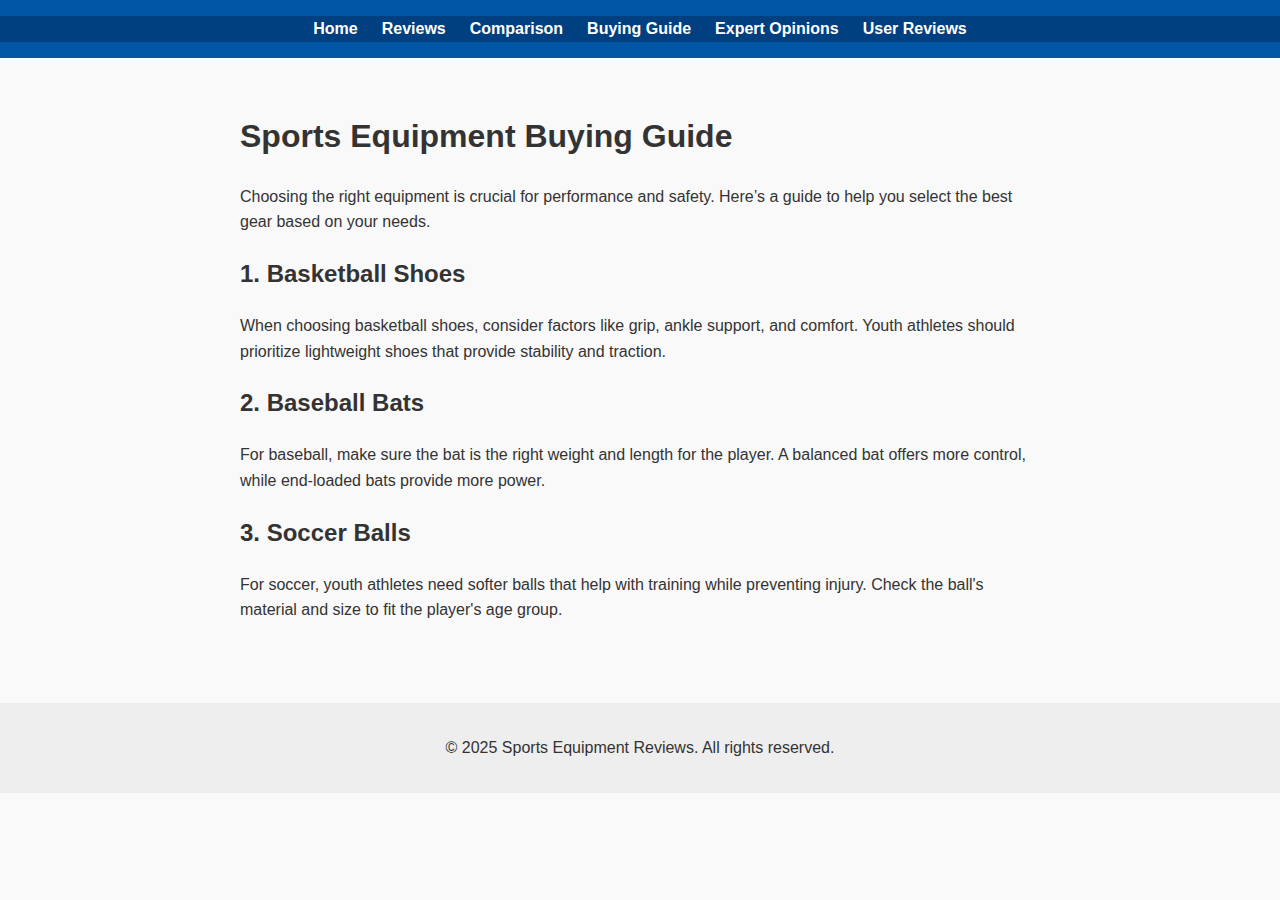
<file: buying-guide.html>
<!DOCTYPE html>
<html lang="en">
<head>
    <meta charset="UTF-8">
    <meta name="viewport" content="width=device-width, initial-scale=1.0">
    <title>Buying Guide - Sports Equipment Reviews</title>
    <link rel="stylesheet" href="styles.css">
</head>
<body>
    <header>
        <nav>
            <ul>
                <li><a href="index.html">Home</a></li>
                <li><a href="reviews.html">Reviews</a></li>
                <li><a href="comparison.html">Comparison</a></li>
                <li><a href="buying-guide.html">Buying Guide</a></li>
                <li><a href="expert-opinions.html">Expert Opinions</a></li>
                <li><a href="user-reviews.html">User Reviews</a></li>
            </ul>
        </nav>
    </header>

    <main>
        <section class="buying-guide">
            <h1>Sports Equipment Buying Guide</h1>
            <p>Choosing the right equipment is crucial for performance and safety. Here’s a guide to help you select the best gear based on your needs.</p>

            <h2>1. Basketball Shoes</h2>
            <p>When choosing basketball shoes, consider factors like grip, ankle support, and comfort. Youth athletes should prioritize lightweight shoes that provide stability and traction.</p>

            <h2>2. Baseball Bats</h2>
            <p>For baseball, make sure the bat is the right weight and length for the player. A balanced bat offers more control, while end-loaded bats provide more power.</p>

            <h2>3. Soccer Balls</h2>
            <p>For soccer, youth athletes need softer balls that help with training while preventing injury. Check the ball's material and size to fit the player's age group.</p>
        </section>
    </main>

    <footer>
        <p>&copy; 2025 Sports Equipment Reviews. All rights reserved.</p>
    </footer>
    <script src="script.js"></script>

</body>
</html>
</file>
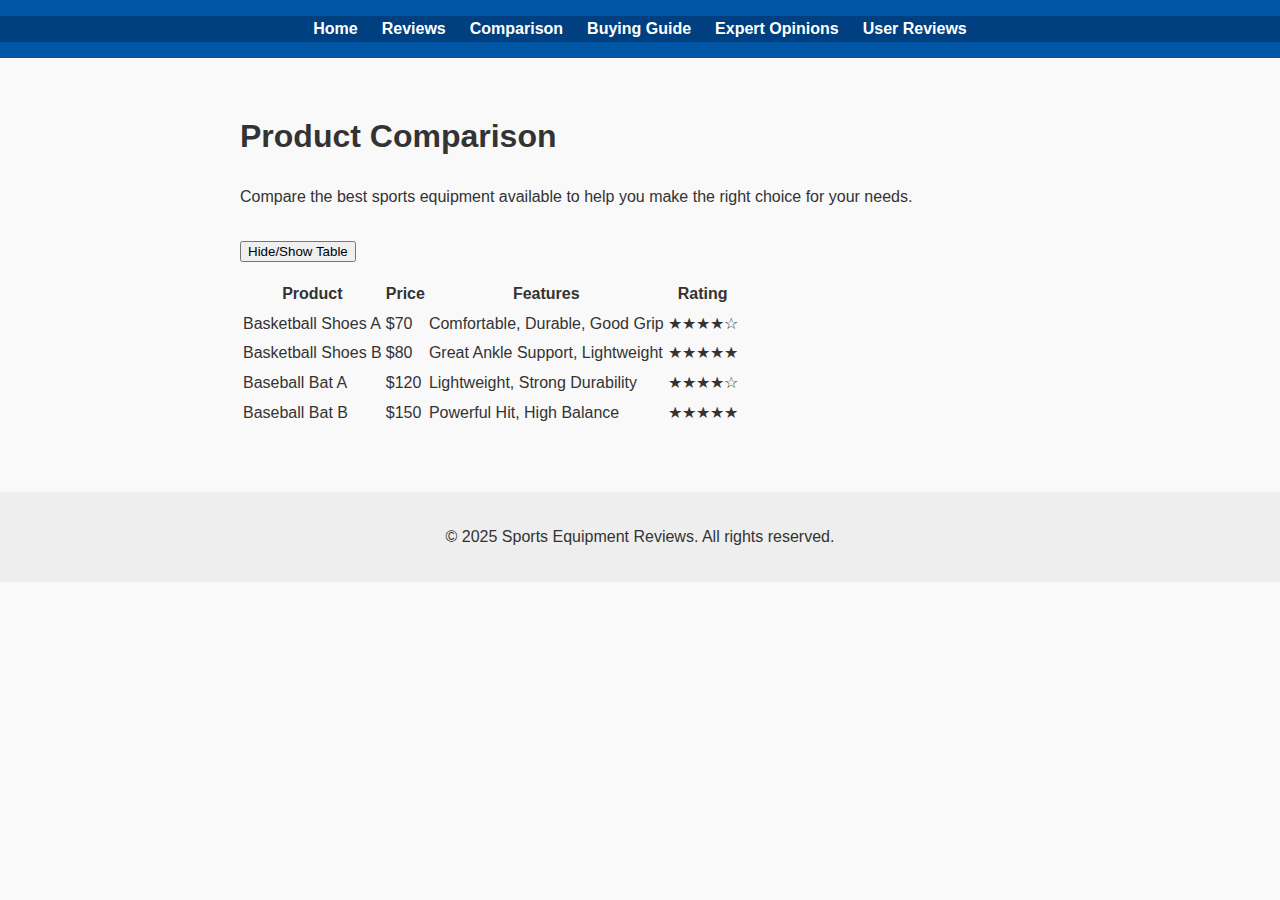
<file: comparison.html>
<!DOCTYPE html>
<html lang="en">
<head>
    <meta charset="UTF-8">
    <meta name="viewport" content="width=device-width, initial-scale=1.0">
    <title>Comparison - Sports Equipment Reviews</title>
    <link rel="stylesheet" href="styles.css">
</head>
<body>
    <header>
        <nav>
            <ul>
                <li><a href="index.html">Home</a></li>
                <li><a href="reviews.html">Reviews</a></li>
                <li><a href="comparison.html">Comparison</a></li>
                <li><a href="buying-guide.html">Buying Guide</a></li>
                <li><a href="expert-opinions.html">Expert Opinions</a></li>
                <li><a href="user-reviews.html">User Reviews</a></li>
            </ul>
        </nav>
    </header>

    <main>
        <section class="comparison">
            <h1>Product Comparison</h1>
            <p>Compare the best sports equipment available to help you make the right choice for your needs.</p>

            <table>
                <tr>
                    <th>Product</th>
                    <th>Price</th>
                    <th>Features</th>
                    <th>Rating</th>
                </tr>
                <tr>
                    <td>Basketball Shoes A</td>
                    <td>$70</td>
                    <td>Comfortable, Durable, Good Grip</td>
                    <td>★★★★☆</td>
                </tr>
                <tr>
                    <td>Basketball Shoes B</td>
                    <td>$80</td>
                    <td>Great Ankle Support, Lightweight</td>
                    <td>★★★★★</td>
                </tr>
                <tr>
                    <td>Baseball Bat A</td>
                    <td>$120</td>
                    <td>Lightweight, Strong Durability</td>
                    <td>★★★★☆</td>
                </tr>
                <tr>
                    <td>Baseball Bat B</td>
                    <td>$150</td>
                    <td>Powerful Hit, High Balance</td>
                    <td>★★★★★</td>
                </tr>
            </table>
        </section>
    </main>

    <footer>
        <p>&copy; 2025 Sports Equipment Reviews. All rights reserved.</p>
    </footer>
    <script src="script.js"></script>

</body>
</html>
</file>
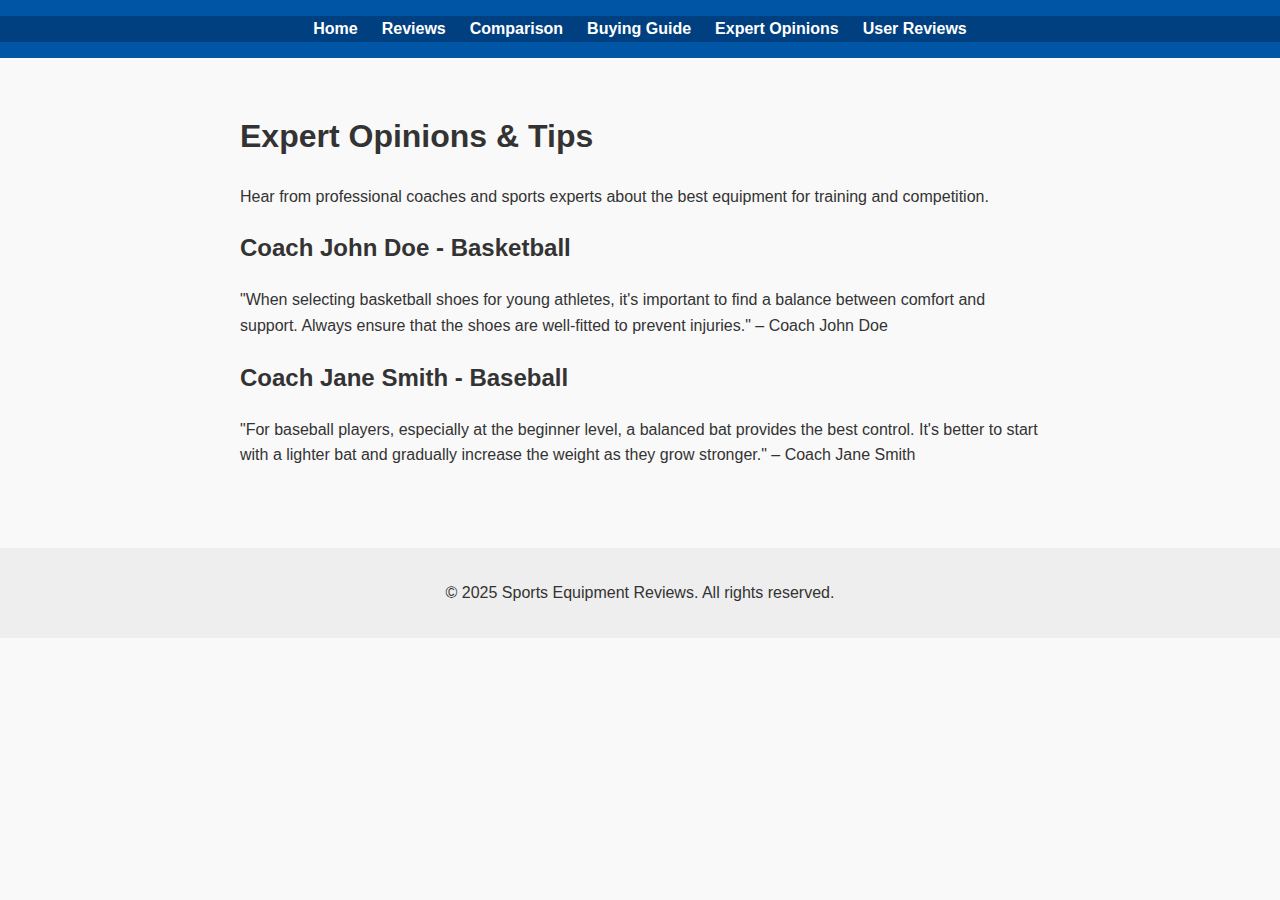
<file: expert-opinions.html>
<!DOCTYPE html>
<html lang="en">
<head>
    <meta charset="UTF-8">
    <meta name="viewport" content="width=device-width, initial-scale=1.0">
    <title>Expert Opinions - Sports Equipment Reviews</title>
    <link rel="stylesheet" href="styles.css">
</head>
<body>
    <header>
        <nav>
            <ul>
                <li><a href="index.html">Home</a></li>
                <li><a href="reviews.html">Reviews</a></li>
                <li><a href="comparison.html">Comparison</a></li>
                <li><a href="buying-guide.html">Buying Guide</a></li>
                <li><a href="expert-opinions.html">Expert Opinions</a></li>
                <li><a href="user-reviews.html">User Reviews</a></li>
            </ul>
        </nav>
    </header>

    <main>
        <section class="expert-opinions">
            <h1>Expert Opinions & Tips</h1>
            <p>Hear from professional coaches and sports experts about the best equipment for training and competition.</p>

            <h2>Coach John Doe - Basketball</h2>
            <p>"When selecting basketball shoes for young athletes, it's important to find a balance between comfort and support. Always ensure that the shoes are well-fitted to prevent injuries." – Coach John Doe</p>

            <h2>Coach Jane Smith - Baseball</h2>
            <p>"For baseball players, especially at the beginner level, a balanced bat provides the best control. It's better to start with a lighter bat and gradually increase the weight as they grow stronger." – Coach Jane Smith</p>
        </section>
    </main>

    <footer>
        <p>&copy; 2025 Sports Equipment Reviews. All rights reserved.</p>
    </footer>
    <script src="script.js"></script>

</body>
</html>
</file>
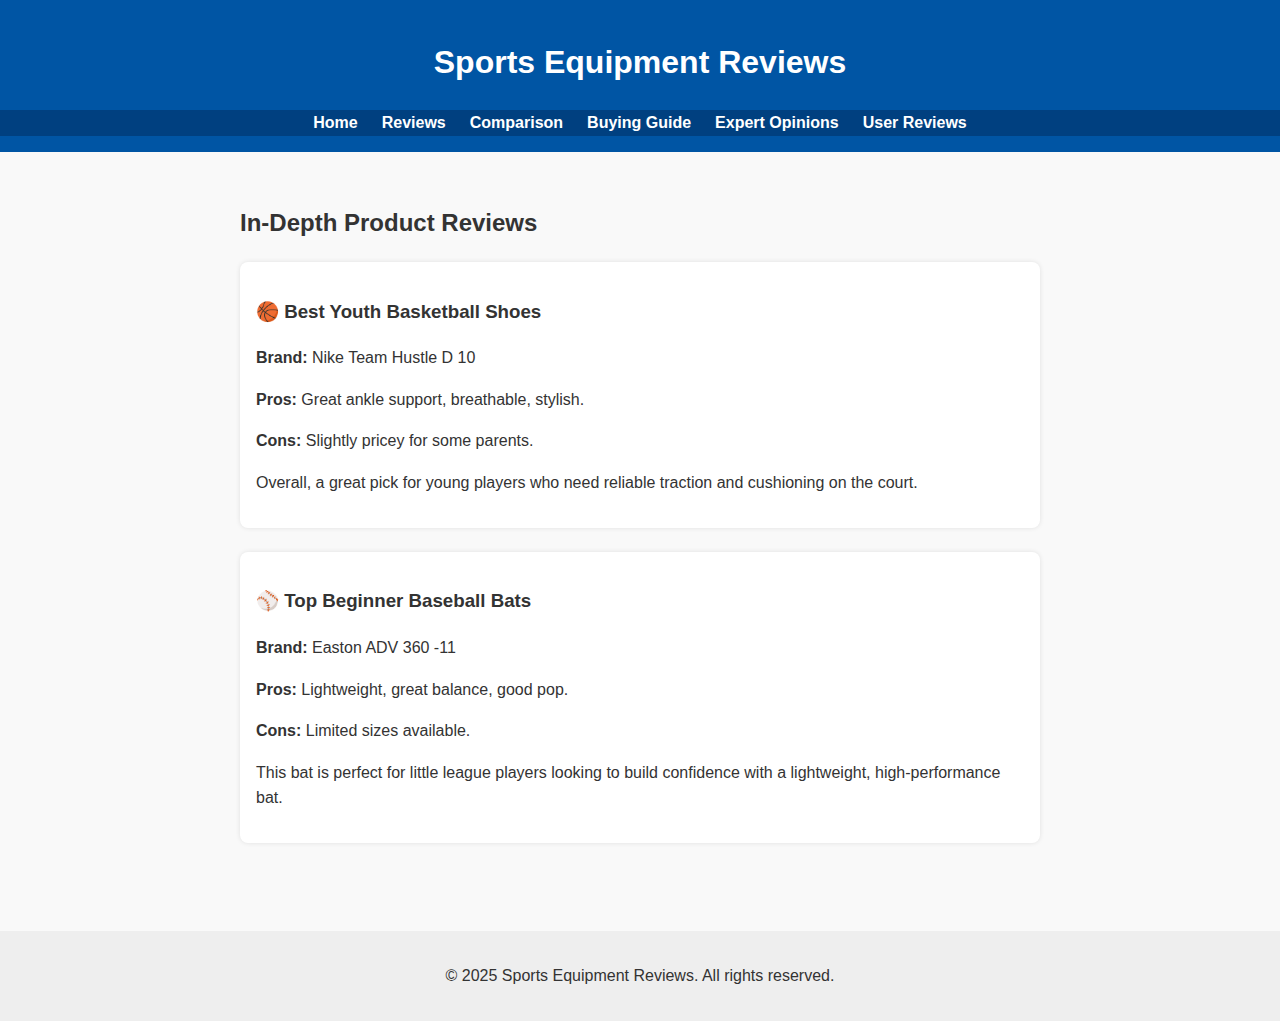
<file: reviews.html>
<!DOCTYPE html>
<html lang="en">
<head>
  <meta charset="UTF-8" />
  <meta name="viewport" content="width=device-width, initial-scale=1.0"/>
  <title>Reviews - Sports Equipment</title>
  <link rel="stylesheet" href="styles.css" />
</head>
<body>
  <header>
    <h1>Sports Equipment Reviews</h1>
    <nav>
      <ul>
        <li><a href="index.html">Home</a></li>
        <li><a href="reviews.html">Reviews</a></li>
        <li><a href="comparison.html">Comparison</a></li>
        <li><a href="buying-guide.html">Buying Guide</a></li>
        <li><a href="expert-opinions.html">Expert Opinions</a></li>
        <li><a href="user-reviews.html">User Reviews</a></li>
      </ul>
    </nav>
  </header>

  <main>
    <h2>In-Depth Product Reviews</h2>

    <article class="review">
      <h3>🏀 Best Youth Basketball Shoes</h3>
      <p><strong>Brand:</strong> Nike Team Hustle D 10</p>
      <p><strong>Pros:</strong> Great ankle support, breathable, stylish.</p>
      <p><strong>Cons:</strong> Slightly pricey for some parents.</p>
      <p>Overall, a great pick for young players who need reliable traction and cushioning on the court.</p>
    </article>

    <article class="review">
      <h3>⚾ Top Beginner Baseball Bats</h3>
      <p><strong>Brand:</strong> Easton ADV 360 -11</p>
      <p><strong>Pros:</strong> Lightweight, great balance, good pop.</p>
      <p><strong>Cons:</strong> Limited sizes available.</p>
      <p>This bat is perfect for little league players looking to build confidence with a lightweight, high-performance bat.</p>
    </article>
  </main>

  <footer>
    <p>&copy; 2025 Sports Equipment Reviews. All rights reserved.</p>
  </footer>
  <script src="script.js"></script>


</body>
</html>
</file>
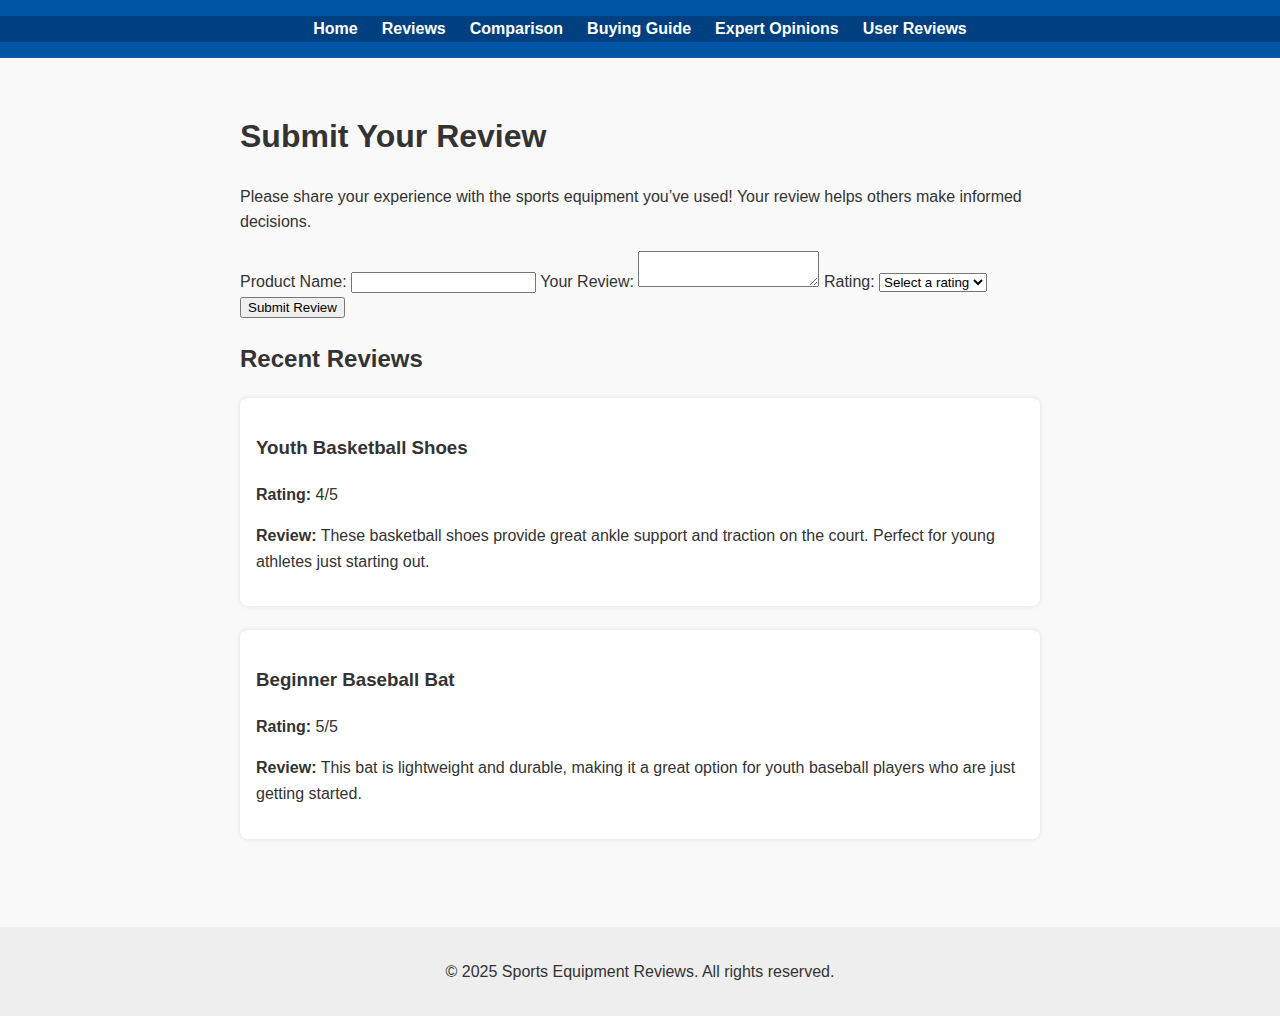
<file: user-reviews.html>
<!DOCTYPE html>
<html lang="en">
<head>
    <meta charset="UTF-8">
    <meta name="viewport" content="width=device-width, initial-scale=1.0">
    <title>User Reviews - Sports Equipment Reviews</title>
    <link rel="stylesheet" href="styles.css">
</head>
<body>
    <header>
        <nav>
            <ul>
                <li><a href="index.html">Home</a></li>
                <li><a href="reviews.html">Reviews</a></li>
                <li><a href="comparison.html">Comparison</a></li>
                <li><a href="buying-guide.html">Buying Guide</a></li>
                <li><a href="expert-opinions.html">Expert Opinions</a></li>
                <li><a href="user-reviews.html">User Reviews</a></li>
            </ul>
        </nav>
    </header>

    <main>
        <h1>Submit Your Review</h1>
        <p>Please share your experience with the sports equipment you’ve used! Your review helps others make informed decisions.</p>

        <!-- Review Form -->
        <form action="https://formspree.io/f/xgvkaeko" method="POST">
            <label for="product-name">Product Name:</label>
            <input type="text" id="product-name" name="product-name" required>

            <label for="review">Your Review:</label>
            <textarea id="review" name="review" required></textarea>

            <label for="rating">Rating:</label>
            <select id="rating" name="rating" required>
                
                <option value="" disabled selected>Select a rating</option>

                <option value="1">1 Star</option>
                <option value="2">2 Stars</option>
                <option value="3">3 Stars</option>
                <option value="4">4 Stars</option>
                <option value="5">5 Stars</option>
            </select>

            <button type="submit">Submit Review</button>
        </form>

        <h2>Recent Reviews</h2>
        <!-- Sample Reviews Section -->
        <div class="sample-reviews">
            <div class="review">
                <h3>Youth Basketball Shoes</h3>
                <p><strong>Rating:</strong> 4/5</p>
                <p><strong>Review:</strong> These basketball shoes provide great ankle support and traction on the court. Perfect for young athletes just starting out.</p>
            </div>
            <div class="review">
                <h3>Beginner Baseball Bat</h3>
                <p><strong>Rating:</strong> 5/5</p>
                <p><strong>Review:</strong> This bat is lightweight and durable, making it a great option for youth baseball players who are just getting started.</p>
            </div>
        </div>
    </main>

    <footer>
        <p>&copy; 2025 Sports Equipment Reviews. All rights reserved.</p>
    </footer>
    <script src="script.js"></script>

</body>
</html>
</file>
<file: styles.css>
body {
    font-family: Arial, sans-serif;
    margin: 0;
    padding: 0;
    line-height: 1.6;
    background: #f9f9f9;
    color: #333;
  }
  
  header {
    background: #0055a4;
    color: #fff;
    padding: 1em 0;
    text-align: center;
  }
  
  nav ul {
    list-style: none;
    padding: 0;
    display: flex;
    justify-content: center;
    gap: 1.5em;
    background: #004080;
    margin: 0;
  }
  
  nav a {
    color: white;
    text-decoration: none;
    font-weight: bold;
  }
  
  main {
    padding: 2em;
    max-width: 800px;
    margin: auto;
  }
  
  .intro, .featured, .review {
    background: white;
    padding: 1em;
    margin-bottom: 1.5em;
    border-radius: 8px;
    box-shadow: 0 0 5px rgba(0,0,0,0.1);
  }
  
  footer {
    text-align: center;
    padding: 1em;
    background: #eee;
    margin-top: 2em;
  }
</file>
